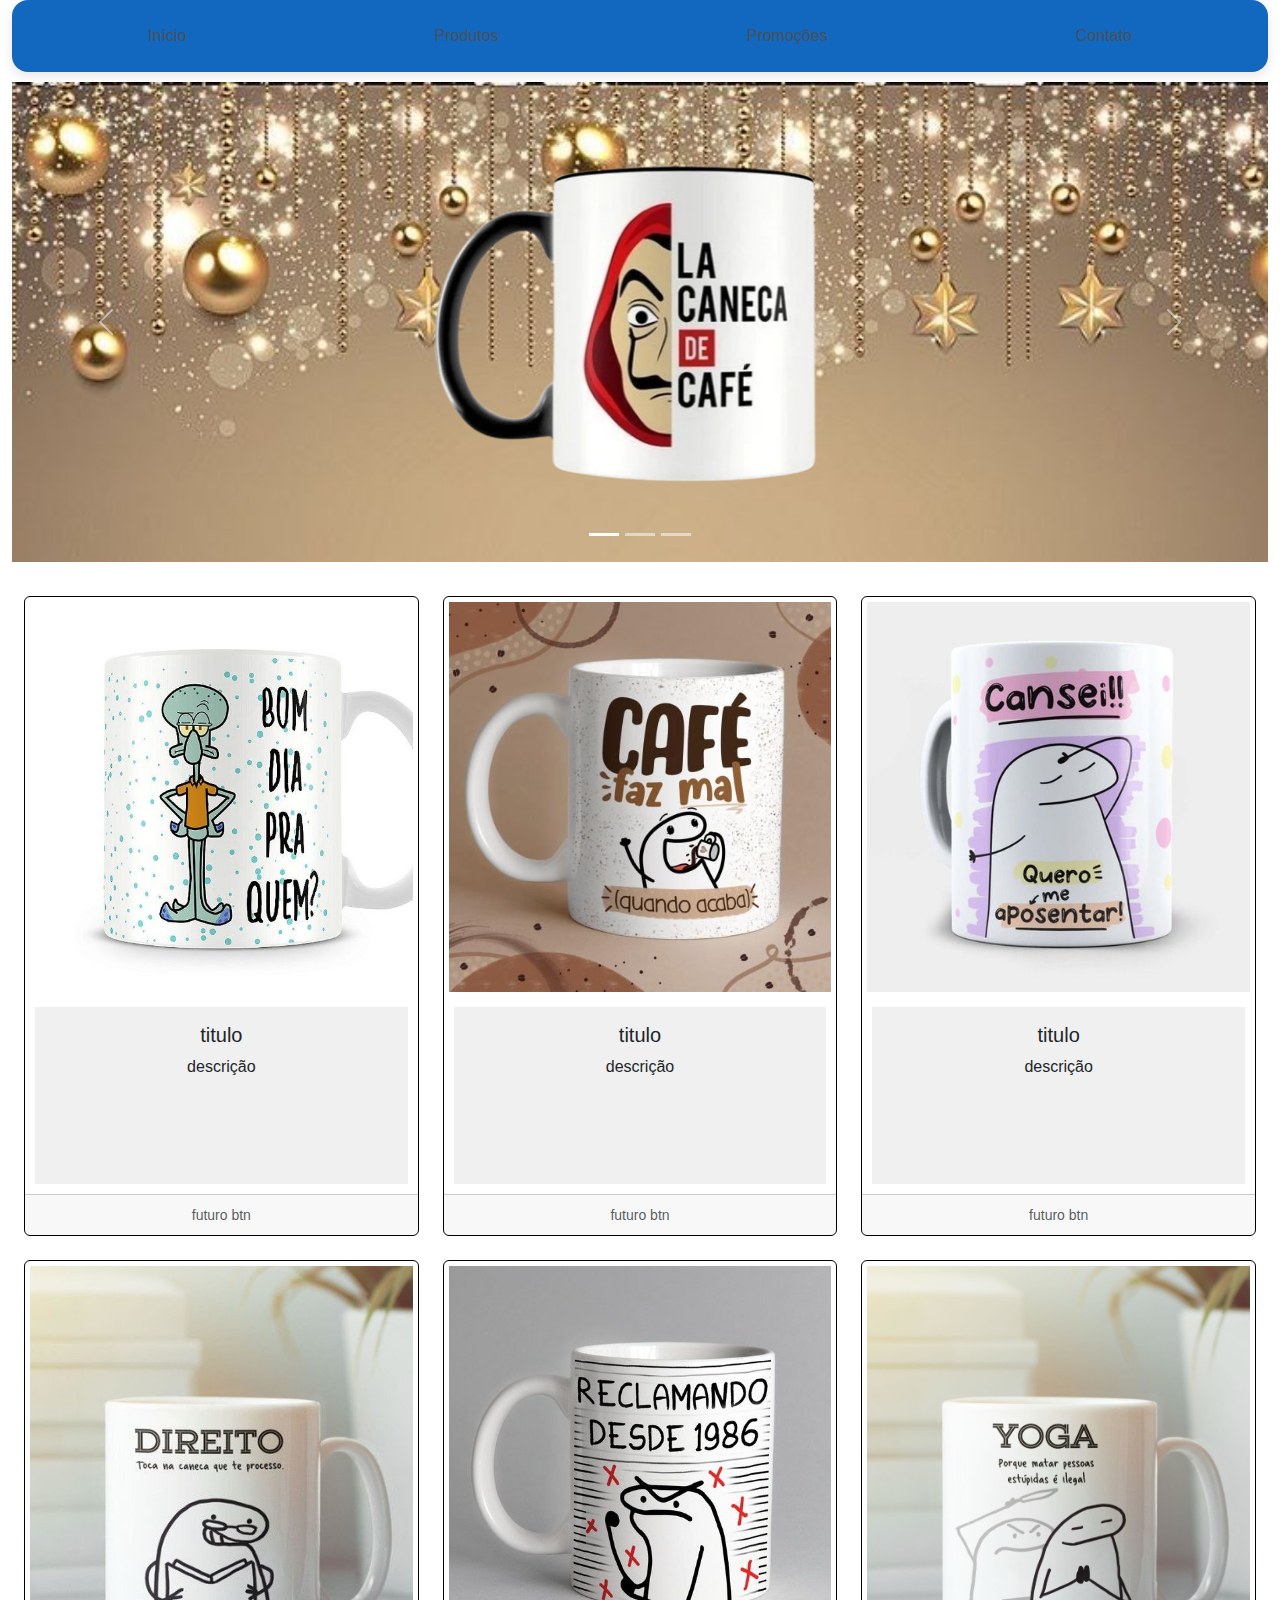
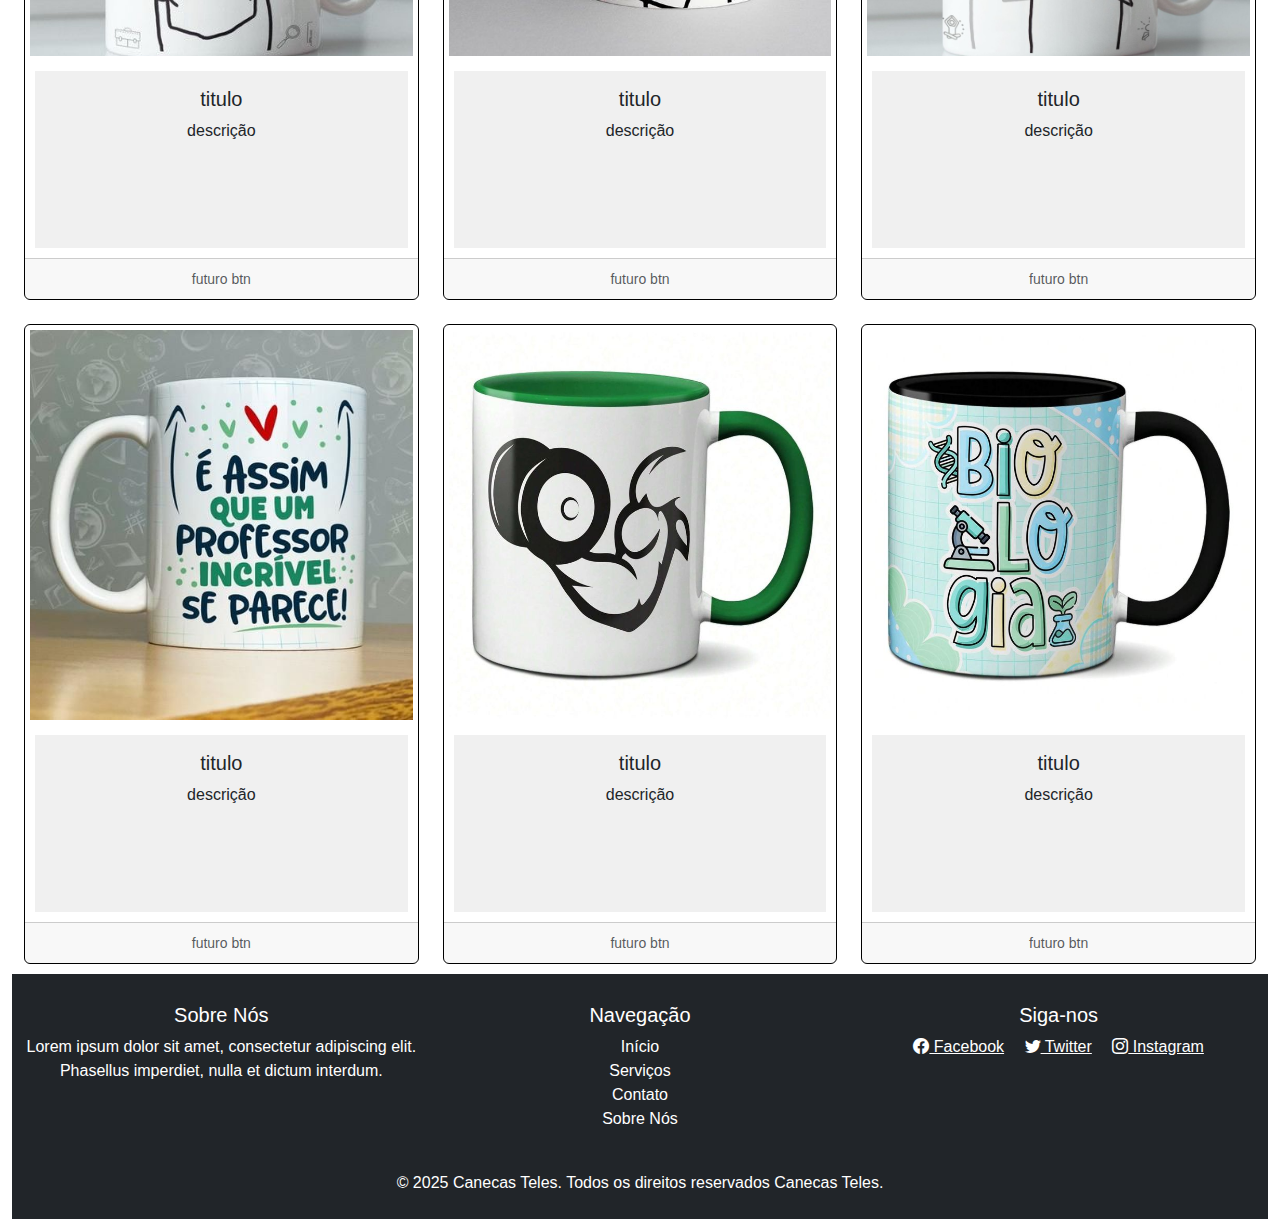
<file: index.html>
<!DOCTYPE html>
<html lang="pt-br">

<head>
    <meta charset="UTF-8">
    <meta name="viewport" content="width=device-width, initial-scale=1.0">

    <!-- links css boostrap -->
    <link href="https://cdn.jsdelivr.net/npm/bootstrap@5.3.3/dist/css/bootstrap.min.css" rel="stylesheet"
        integrity="sha384-QWTKZyjpPEjISv5WaRU9OFeRpok6YctnYmDr5pNlyT2bRjXh0JMhjY6hW+ALEwIH" crossorigin="anonymous">

    <!-- Link para os ícones do Bootstrap -->
    <link href="https://cdn.jsdelivr.net/npm/bootstrap-icons/font/bootstrap-icons.css" rel="stylesheet">
    <!-- links css -->
    <link rel="stylesheet" href="style.css">

    <title>canecas e camisas </title>
</head>

<body class="container">

    <nav class="navbar navbar-expand-lg">
        <div class="container-fluid">
            <button class="navbar-toggler" type="button" data-bs-toggle="collapse" data-bs-target="#navbarNav"
                aria-controls="navbarNav" aria-expanded="false" aria-label="Toggle navigation">
                <span class="navbar-toggler-icon"></span>
            </button>
            <div class="collapse navbar-collapse" id="navbarNav">
                <ul class="navbar-nav">
                    <li class="nav-item">
                        <a class="nav-link active" href="#">Início</a>
                    </li>
                    <li class="nav-item">
                        <a class="nav-link" href="#">Produtos</a>
                    </li>
                    <li class="nav-item">
                        <a class="nav-link" href="#">Promoções</a>
                    </li>
                    <li class="nav-item">
                        <a class="nav-link" href="#">Contato</a>
                    </li>
                </ul>
            </div>
        </div>
    </nav>
    <header>
        <div id="carouselExampleCaptions" class="carousel slide">
            <div class="carousel-indicators">
                <button type="button" data-bs-target="#carouselExampleCaptions" data-bs-slide-to="0" class="active"
                    aria-current="true" aria-label="Slide 1"></button>
                <button type="button" data-bs-target="#carouselExampleCaptions" data-bs-slide-to="1"
                    aria-label="Slide 2"></button>
                <button type="button" data-bs-target="#carouselExampleCaptions" data-bs-slide-to="2"
                    aria-label="Slide 3"></button>
            </div>
            <div class="carousel-inner">
                <div class="carousel-item active">
                    <img src="imgs/carrosel/carrosel-caneca-la-case-de-cafe-removebg-preview.png" class="d-block"
                        alt="...">
                </div>
                <div class="carousel-item">
                    <img src="imgs/carrosel/carrosel-caneca-acordar-cedo-removebg-preview.png" class="d-block"
                        alt="...">
                </div>
                <div class="carousel-item">
                    <img src="imgs/carrosel/carrosel-caneca-parasetomar-removebg-preview.png" class="d-block" alt="...">
                </div>
                <button class="carousel-control-prev" type="button" data-bs-target="#carouselExampleCaptions"
                    data-bs-slide="prev">
                    <span class="carousel-control-prev-icon" aria-hidden="true"></span>
                    <span class="visually-hidden"> Previous </span>
                </button>
                <button class="carousel-control-next" type="button" data-bs-target="#carouselExampleCaptions"
                    data-bs-slide="next">
                    <span class="carousel-control-next-icon" aria-hidden="true"></span>
                    <span class="visually-hidden"> Next </span>
                </button>
            </div>
    </header>
    <main>
        <div>
            <div class="row row-cols-1 row-cols-md-3 g-4">
                <div class="col">
                    <div class="card">
                        <img src="imgs/cards/cards-canecas-bom-dia-para-quem.png" class="card-img-top" alt="...">
                        <div class="card-body">
                            <h5 class="card-title"> titulo </h5>
                            <p class="card-text"> descrição </p>
                        </div>
                        <div class="card-footer">
                            <small class="text-body-secondary"> futuro btn </small>
                        </div>
                    </div>
                </div>
                <div class="col">
                    <div class="card">
                        <img src="imgs/cards/cards-canecas-cafe-faz-mal.png" class="card-img-top" alt="...">
                        <div class="card-body">
                            <h5 class="card-title"> titulo </h5>
                            <p class="card-text"> descrição </p>
                        </div>
                        <div class="card-footer">
                            <small class="text-body-secondary"> futuro btn </small>
                        </div>
                    </div>
                </div>
                <div class="col">
                    <div class="card ">
                        <img src="imgs/cards/cards-canecas-cansei.png" class="card-img-top" alt="...">
                        <div class="card-body">
                            <h5 class="card-title"> titulo </h5>
                            <p class="card-text"> descrição </p>
                        </div>
                        <div class="card-footer">
                            <small class="text-body-secondary"> futuro btn </small>
                        </div>
                    </div>
                </div>
                <div class="col">
                    <div class="card ">
                        <img src="imgs/cards/cards-canecas-direito.png" class="card-img-top" alt="...">
                        <div class="card-body">
                            <h5 class="card-title"> titulo </h5>
                            <p class="card-text"> descrição </p>
                        </div>
                        <div class="card-footer">
                            <small class="text-body-secondary"> futuro btn </small>
                        </div>
                    </div>
                </div>
                <div class="col">
                    <div class="card ">
                        <img src="imgs/cards/cards-canecas-reclamando-desde.png" class="card-img-top" alt="...">
                        <div class="card-body">
                            <h5 class="card-title"> titulo </h5>
                            <p class="card-text"> descrição </p>
                        </div>
                        <div class="card-footer">
                            <small class="text-body-secondary"> futuro btn </small>
                        </div>
                    </div>
                </div>
                <div class="col">
                    <div class="card">
                        <img src="imgs/cards/cards-canecas-yoga.png" class="card-img-top" alt="...">
                        <div class="card-body">
                            <h5 class="card-title"> titulo </h5>
                            <p class="card-text"> descrição </p>
                        </div>
                        <div class="card-footer">
                            <small class="text-body-secondary"> futuro btn </small>
                        </div>
                    </div>
                </div>
                <div class="col">
                    <div class="card">
                        <img src="imgs/cards/cards-canecas-profesora-perfeita.png" class="card-img-top" alt="...">
                        <div class="card-body">
                            <h5 class="card-title"> titulo </h5>
                            <p class="card-text"> descrição </p>
                        </div>
                        <div class="card-footer">
                            <small class="text-body-secondary"> futuro btn </small>
                        </div>
                    </div>
                </div>
                <div class="col">
                    <div class="card">
                        <img src="imgs/cards/cards-canecas-academia.png" class="card-img-top" alt="...">
                        <div class="card-body">
                            <h5 class="card-title"> titulo </h5>
                            <p class="card-text"> descrição </p>
                        </div>
                        <div class="card-footer">
                            <small class="text-body-secondary"> futuro btn </small>
                        </div>
                    </div>
                </div>
                <div class="col">
                    <div class="card ">
                        <img src="imgs/cards/cards-canecas-biologia.png" class="card-img-top" alt="...">
                        <div class="card-body">
                            <h5 class="card-title"> titulo </h5>
                            <p class="card-text"> descrição </p>
                        </div>
                        <div class="card-footer">
                            <small class="text-body-secondary"> futuro btn </small>
                        </div>
                    </div>
                </div>
            </div>
        </div>
    </main>
    <footer class="bg-dark text-white py-4 ">
        <div class="row">
            <div class="col-md-4">
                <h5> Sobre Nós </h5>
                <p> Lorem ipsum dolor sit amet, consectetur adipiscing elit. Phasellus imperdiet, nulla et dictum
                    interdum. </p>
            </div>
            <div class="col-md-4">
                <h5> Navegação </h5>
                <ul class="list-unstyled">
                    <li><a href="#" class="text-white text-decoration-none"> Início </a></li>
                    <li><a href="#" class="text-white text-decoration-none"> Serviços </a></li>
                    <li><a href="#" class="text-white text-decoration-none"> Contato </a></li>
                    <li><a href="#" class="text-white text-decoration-none"> Sobre Nós </a></li>
                    
                </ul>
            </div>
            <div class="col-md-4">
                <h5> Siga-nos </h5>
                <a href="#" class="text-white me-3"><i class="bi bi-facebook"></i> Facebook</a>
                <a href="#" class="text-white me-3"><i class="bi bi-twitter"></i> Twitter</a>
                <a href="#" class="text-white"><i class="bi bi-instagram"></i> Instagram</a>
            </div>
        </div>
        <div class="text-center mt-4">
            <p class="mb-0"> © 2025 Canecas Teles. Todos os direitos reservados Canecas Teles.</p>
            
        </div>
    </footer>

    <!-- links js boostrap -->
    <script src="https://cdn.jsdelivr.net/npm/@popperjs/core@2.11.8/dist/umd/popper.min.js"
        integrity="sha384-I7E8VVD/ismYTF4hNIPjVp/Zjvgyol6VFvRkX/vR+Vc4jQkC+hVqc2pM8ODewa9r"
        crossorigin="anonymous"></script>
    <script src="https://cdn.jsdelivr.net/npm/bootstrap@5.3.3/dist/js/bootstrap.min.js"
        integrity="sha384-0pUGZvbkm6XF6gxjEnlmuGrJXVbNuzT9qBBavbLwCsOGabYfZo0T0to5eqruptLy"
        crossorigin="anonymous"></script>
</body>

</html>
</file>
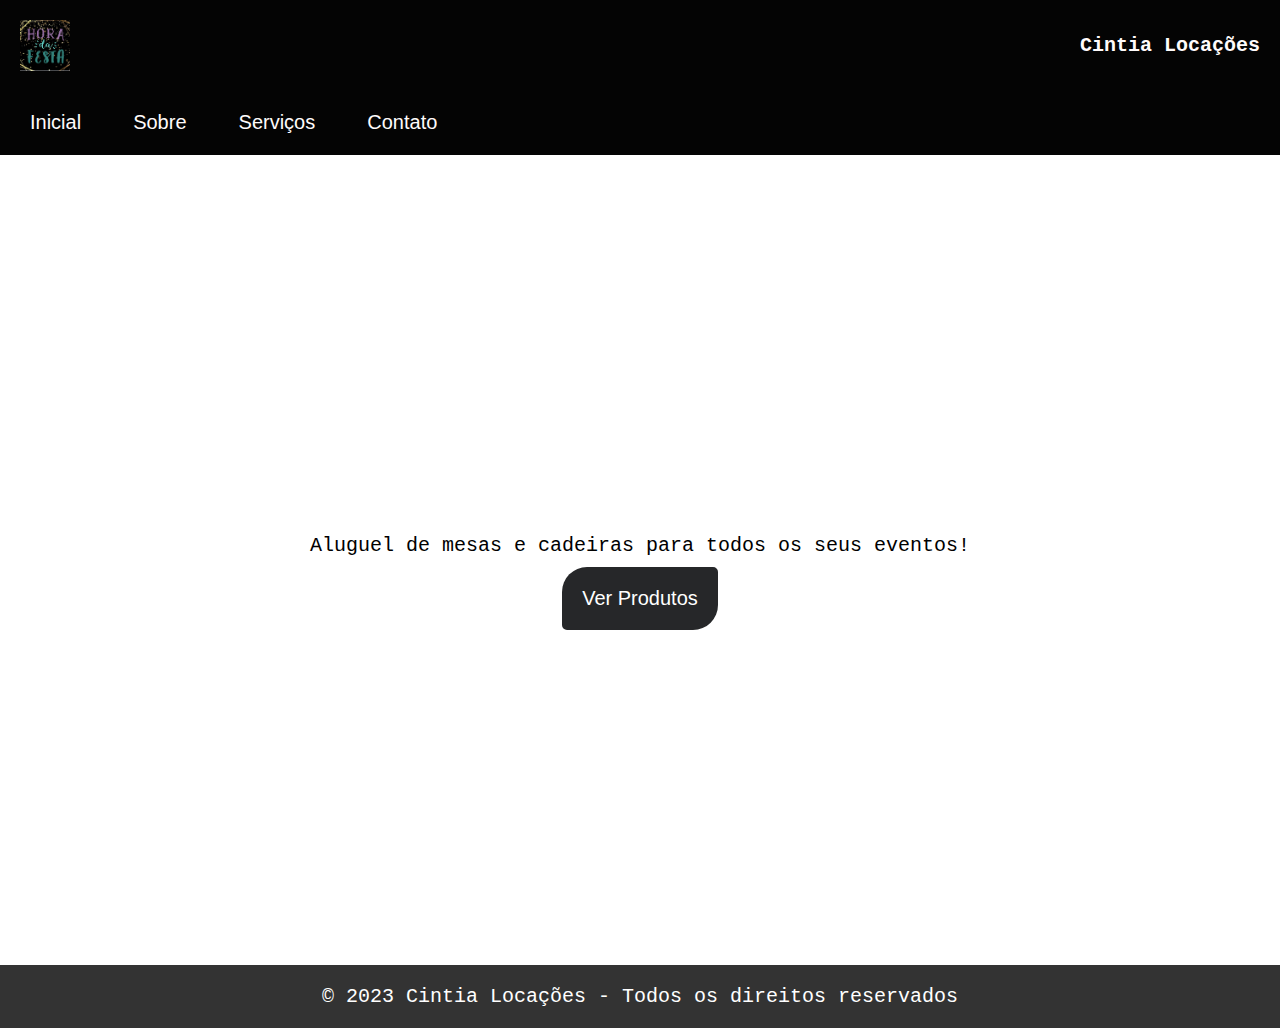
<file: site/index.html>
<!DOCTYPE html>
<html lang="pt-br">
<head>
    <meta charset="UTF-8">
    <meta name="viewport" content="width=device-width, initial-scale=1.0">
    <link rel="stylesheet" href="style/corpo.css">
    <title>Cintia Locações</title>
</head>
<body>
    <header class="conteiner">
        <!-- Início com logo e título -->
        <div class="div-menu">
            <a href="#" class="logo-link">
                <img src="/site/img/logo.jpeg" alt="Logo Cintia Locações">
            </a>
            <a href="#" class="title-link">
                <h1>Cintia Locações</h1>
            </a>
        </div>
        
        <!-- Menu -->
        <div class="div-menu">
            <ul class="menu-ul">
                <li class="menu-li"><a href="/site/index.html">Inicial</a></li>
                <li class="menu-li"><a href="/site/sobre-inf-site/sobre.html">Sobre</a></li>
                <li class="menu-li"><a href="/site/servico-site-tipos/servicos.html">Serviços</a></li>
                <li class="menu-li"><a href="/site/contato-para-inf/contato.html">Contato</a></li>
            </ul>
        </div>
        
        <!-- Corpo -->
        <main>
            <div class="conteniner-main">
            <!-- Slideshow -->
            <div class="slideshow">
                <img src="img/baner1.png" alt="Banner 1">
                <img src="img/baner2.png" alt="Banner 2">
                <img src="img/baner3.png" alt="Banner 3">
            </div>
            <section class="hero-section">
                <div class="content">
                    <h1>Bem-vindo à Cintia Locações</h1>
                    <p>Aluguel de mesas e cadeiras para todos os seus eventos!</p>
                    <a href="#" class="btn">Ver Produtos</a>
                </div>
            </section>
        </div>
        </main>
        
        <!-- Rodapé -->
        <footer>
            <p>&copy; 2023 Cintia Locações - Todos os direitos reservados</p>
        </footer>
    </header>
</body>
</html>
</file>
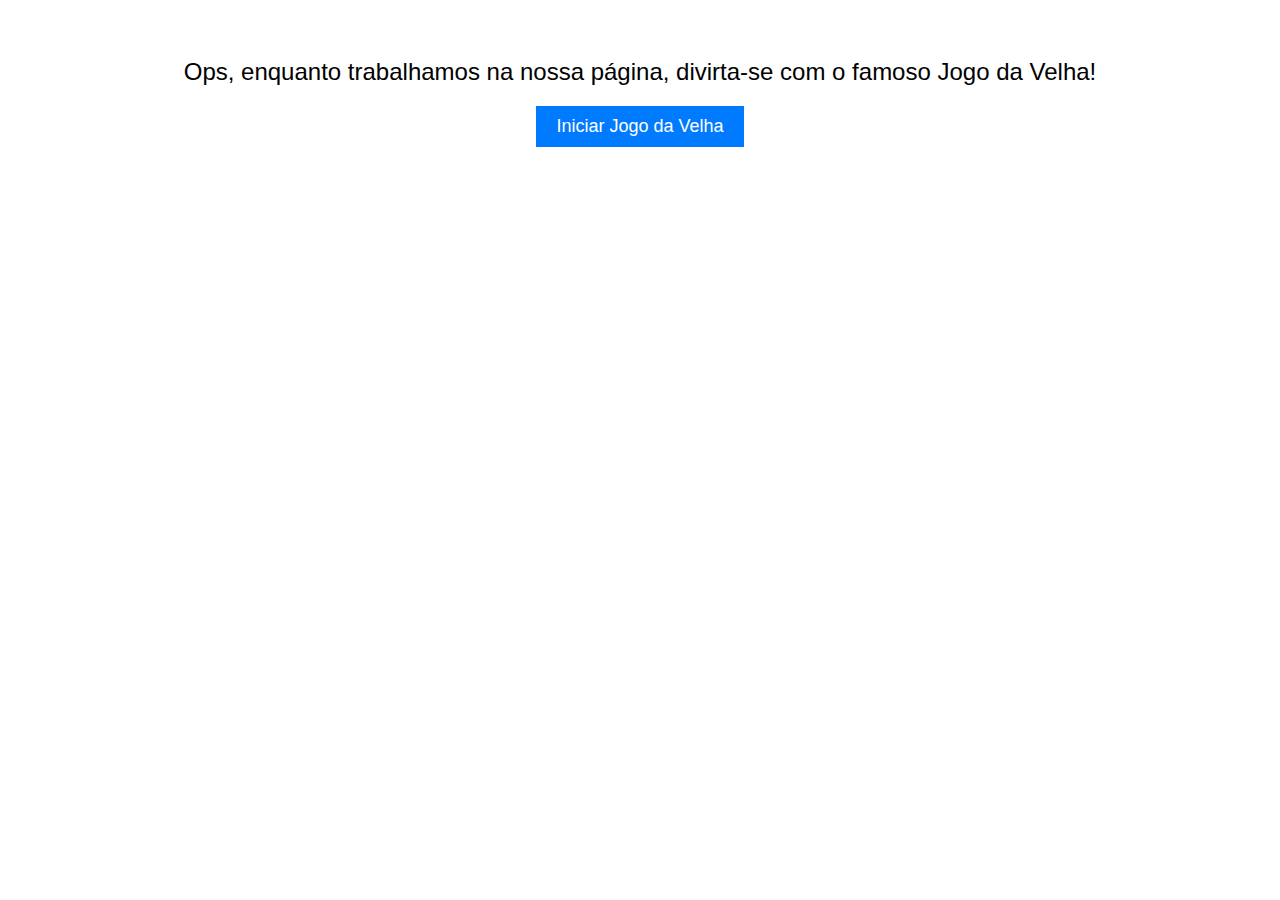
<file: loja_fisica.html>
<!DOCTYPE html>
<html lang="pt-BR">
<head>
    <meta charset="UTF-8">
    <meta name="viewport" content="width=device-width, initial-scale=1.0">
    <title>Página em Construção</title>
    <style>
        body {
            font-family: Arial, sans-serif;
            text-align: center;
            padding-top: 50px;
        }
        .message {
            font-size: 24px;
            margin-bottom: 20px;
        }
        #start-btn {
            padding: 10px 20px;
            font-size: 18px;
            background-color: #007bff;
            color: #fff;
            border: none;
            cursor: pointer;
        }
    </style>
</head>
<body>
    <div class="message">
        Ops, enquanto trabalhamos na nossa página, divirta-se com o famoso Jogo da Velha!
    </div>
    <button id="start-btn">Iniciar Jogo da Velha</button>

    <script>
        document.getElementById("start-btn").addEventListener("click", function() {
            // Ao clicar no botão, redireciona para a página do jogo da velha
            window.location.href = "jogo_da_velha.html";
        });
    </script>
</body>
</html>
</file>
<file: style.css>
* {
    margin: 0;
    padding: 0;
    font-family: Arial, Helvetica, sans-serif;
    box-sizing: border-box;
}

/* Estilos para a Navbar */
.navbar {
    background-color: #1268be; 
    border-radius: 1em; 
    box-shadow: 0 4px 12px rgba(0, 0, 0, 0.1); 
    transition: background-color 0.3s ease; 
}

.navbar:hover {
    background-color: #0f5faf; 
}

.navbar-nav {
    justify-content: space-around; 
    width: 100%;
}

.nav-link {
    color: #495057 !important; 
    font-weight: 500;
    text-transform: capitalize;
    padding: 1rem 2rem;
    transition: color 0.3s ease, transform 0.3s ease;
}

.nav-link:hover {
    background-color: #ffffff; 
    border-radius: 1em;
    transform: scale(1.1); 
}



/* container do site inteiro */
.container {
    margin: 0px auto;
    max-width: 100em;
}

/* carrosel */
.carousel {
    background-image: url('imgs/banner/banner-natal.png');
    background-repeat: no-repeat;
    background-position: center;
    background-size: cover;
    height: 30em;
    max-width: 100%;
    margin: 10px 0px;
}
.d-block {
    margin: 0 auto;
    width: 40%;
    height: 30em;
}

/* card */
.card {
    max-height: 100%;
    height: 40em;
    border: none;
    border: 1px solid black;
    justify-content: center;
    flex-wrap: wrap;

}.card:hover {
    box-shadow: 1px 2px 20px black;
    transition: box-shadow 0.3s ease-in-out;
}
.card-img-top{
    max-width: 100%;
    padding: 5px;
    height: 25em;
    object-fit: cover;
}
.card-body {
    margin: 10px;
    background-color: rgb(240, 240, 240);
}

.bg-dark {
    margin: 10px 0px;
}
.row {
    margin: 5px auto;
}
.row, h5 {
    text-align: center;
}
</file>
<file: site/style/corpo.css>
/* Reset de estilos */
* {
    margin: 0;
    padding: 0;
    font-size: 20px;
    font-family: 'Courier New', Courier, monospace;
}

/* Menu header */
.div-menu {
    display: flex;
    align-items: center; /* Alinha verticalmente ao centro */
    justify-content: space-between; /* Espaçamento entre os itens */
    padding: 10px;
    background-color: #000000fb; /* Azul Escuro */
}



.logo-link, .title-link {
    text-decoration: none;
    display: flex;
    align-items: center; /* Alinha itens horizontalmente */
}

.logo-link img {
    width: 50px; /* Ajuste o tamanho da imagem conforme necessário */
    height: auto; /* Mantém a proporção */
    margin-right: 10px; /* Espaçamento entre a imagem e o título */
}

/* Menu */
.menu-ul {
    list-style: none;
    padding: 5px;
    margin: 5px;
    
    
}

.menu-li {
    display: inline;
    margin-right: 20px;
    
}
a {
    text-decoration: none;
    color: #fffbfb;
    font-family: Arial, Helvetica, sans-serif;
    padding: 10px;
    border-radius: 5px;
   
}a:hover {
    text-decoration: underline;
    background-color: #28292b;

    
}

.menu-li:last-child {
    margin-right: 0;
}

/* Estilos para a seção principal */

.hero-section {
    display: flex;
    flex-direction: column;
    align-items: center; /* Centraliza horizontalmente */
    justify-content: center; /* Centraliza verticalmente */
    text-align: center; /* Alinha texto ao centro */
    height: 90vh; /* Tamanho total da viewport */
    width: 100%;
    position: relative;
    
}
.content {
    margin-bottom: 20px; /* Espaçamento entre o texto e o slideshow */
}

.hero-section h1 {
    font-size: 46px;
    margin-bottom: 20px;
    font-family: 'Franklin Gothic Medium', 'Arial Narrow', Arial, sans-serif;
    color: #ffffff;
}

.btn {
    display: inline-block;
    padding: 20px;
    margin: 10px;
    text-decoration: none;
    background-color: #262729;
    color: #fff;
    border-radius: 25px 5px;
    transition: background-color 0.3s ease;
}

.btn:hover {
    background-color: #000000;
    text-decoration: none;
}

/* Slideshow - Controle dos banners trocando */
.slideshow {
    display: flex;
    justify-content: center; /* Centraliza horizontalmente */
}
.slideshow img {
    width: 90%;
    height: 90vh;
    display: block;
    opacity: 0;
    transition: opacity 1s ease-in-out;
    position: absolute;
}

.slideshow img.active {
    opacity: 1;
}

/* Definindo a animação para os banners */
@keyframes fade {
    0% {
        opacity: 0;
    }
    25% {
        opacity: 1;
    }
    75% {
        opacity: 1;
    }
    100% {
        opacity: 0;
    }
}

/* Aplicando a animação às imagens */
.slideshow img:nth-child(1) {
    animation: fade 9s infinite;
}

.slideshow img:nth-child(2) {
    animation: fade 9s infinite 3s;
}

.slideshow img:nth-child(3) {
    animation: fade 9s infinite 6s;
}

/* Estilos para o rodapé */
footer {
    text-align: center;
    padding: 20px;
    background-color: #333;
    color: #fff;
}
</file>
